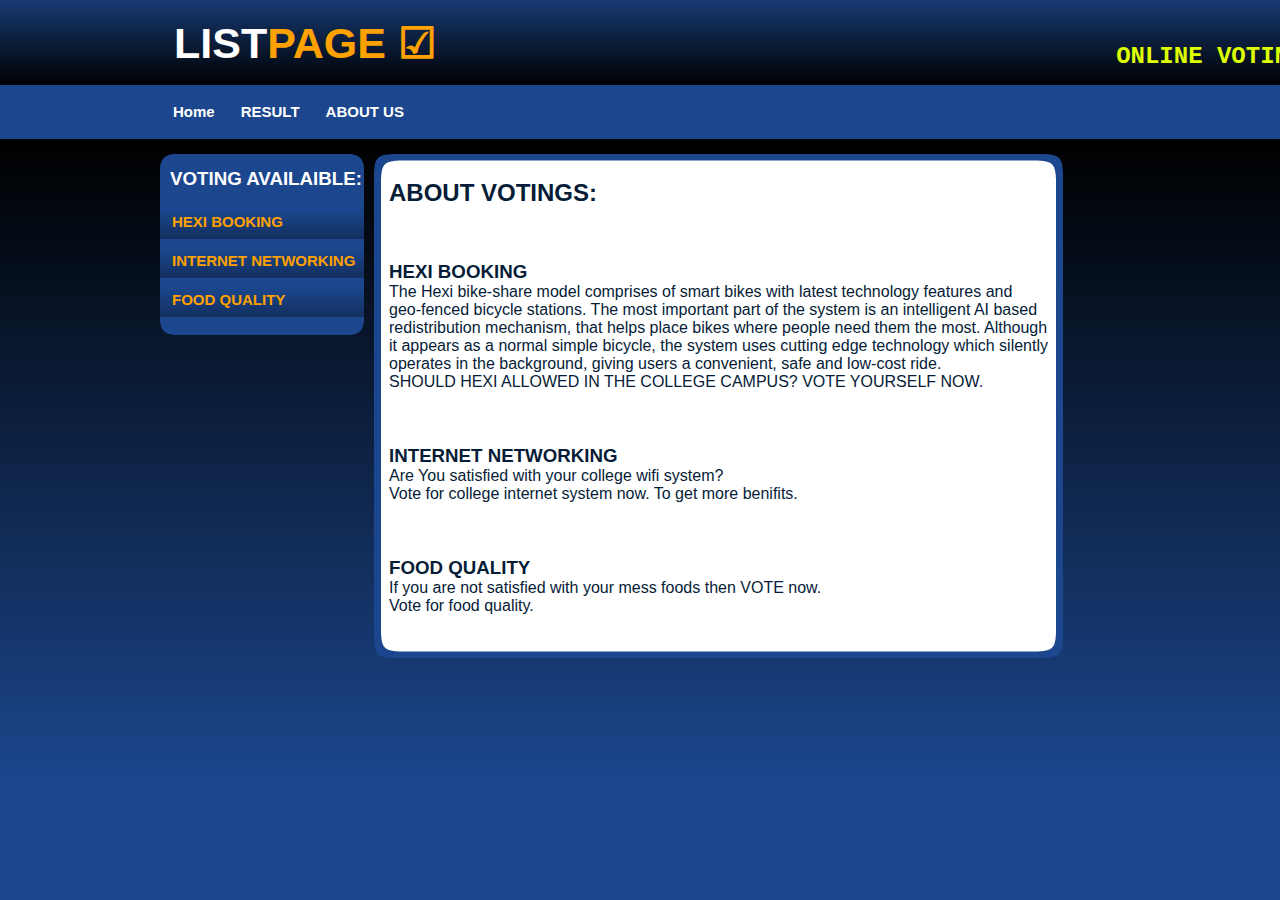
<file: index.html>
<!DOCTYPE html>
<html>
<head>
	<link rel="icon" type="image/gif/png" href="logo.png">
<meta http-equiv="Content-Type" content="text/html; charset=utf-8" />
<link rel="stylesheet" type="text/css" href="style.css" />
	
<title>ONLINE VOTING SYSTEM</title>
</head>

<body>
<div id="container">
		<div id="header">
        	<h1>LIST<span class="off">PAGE &#9745;</span></h1>
            <h2>ONLINE VOTING SYSYTEM &#9974;</h2>
        </div>

        <div id="menu">
        	<ul>
            	<li class="menuitem"><a href="html.html">Home</a></li>
                <li class="menuitem"><a href="result.html">RESULT </a></li>
                <li class="menuitem"><a href="about_us.html">ABOUT US</a></li>
            </ul>
        </div>

        <div id="leftmenu">

        <div id="leftmenu_top"></div>

				<div id="leftmenu_main">

                <h3>VOTING AVAILAIBLE:</h3>

                <ul>
                    <li><a href="hexi.html">HEXI BOOKING</a></li>
                    <li><a href="net.html">INTERNET NETWORKING</a></li>
                    <li><a href="food.html">FOOD QUALITY</a></li>

                </ul>
</div>
              <div id="leftmenu_bottom"></div>
        </div>
		<div id="content">
        <div id="content_top"></div>
        <div id="content_main">
        	<h2>ABOUT VOTINGS:</h2>
        	<p>&nbsp;</p>
           	<p>&nbsp;</p>
						<p>&nbsp;</p>
       	  <h3>HEXI BOOKING</h3>
        	<p>The Hexi bike-share model comprises of smart bikes with latest technology features and geo-fenced bicycle stations. The most important part of the system is an intelligent AI based redistribution mechanism, that helps place bikes where people need them the most. Although it appears as a normal simple bicycle, the system uses cutting edge technology which silently operates in the background, giving users a convenient, safe and low-cost ride.</p>
					<p>SHOULD HEXI ALLOWED IN THE COLLEGE CAMPUS? VOTE YOURSELF NOW.</p>
					<p>&nbsp;</p>
					<p>&nbsp;</p>
					<p>&nbsp;</p>
					<h3>INTERNET NETWORKING</h3>
        	<p>Are You satisfied with your college wifi system?
						<p>Vote for college internet system now.
					To get more benifits.</p>
        	<p>&nbsp;</p>
					<p>&nbsp;</p>
					<p>&nbsp;</p>
        	<h3>FOOD QUALITY</h3>
            <p>If you are not satisfied with your mess foods then VOTE now.</p>
						<p>Vote for food quality.</p>
<p>&nbsp;</p>

</div>
        <div id="content_bottom"></div>

      </div>
   </div>
</body>
</html>
</file>
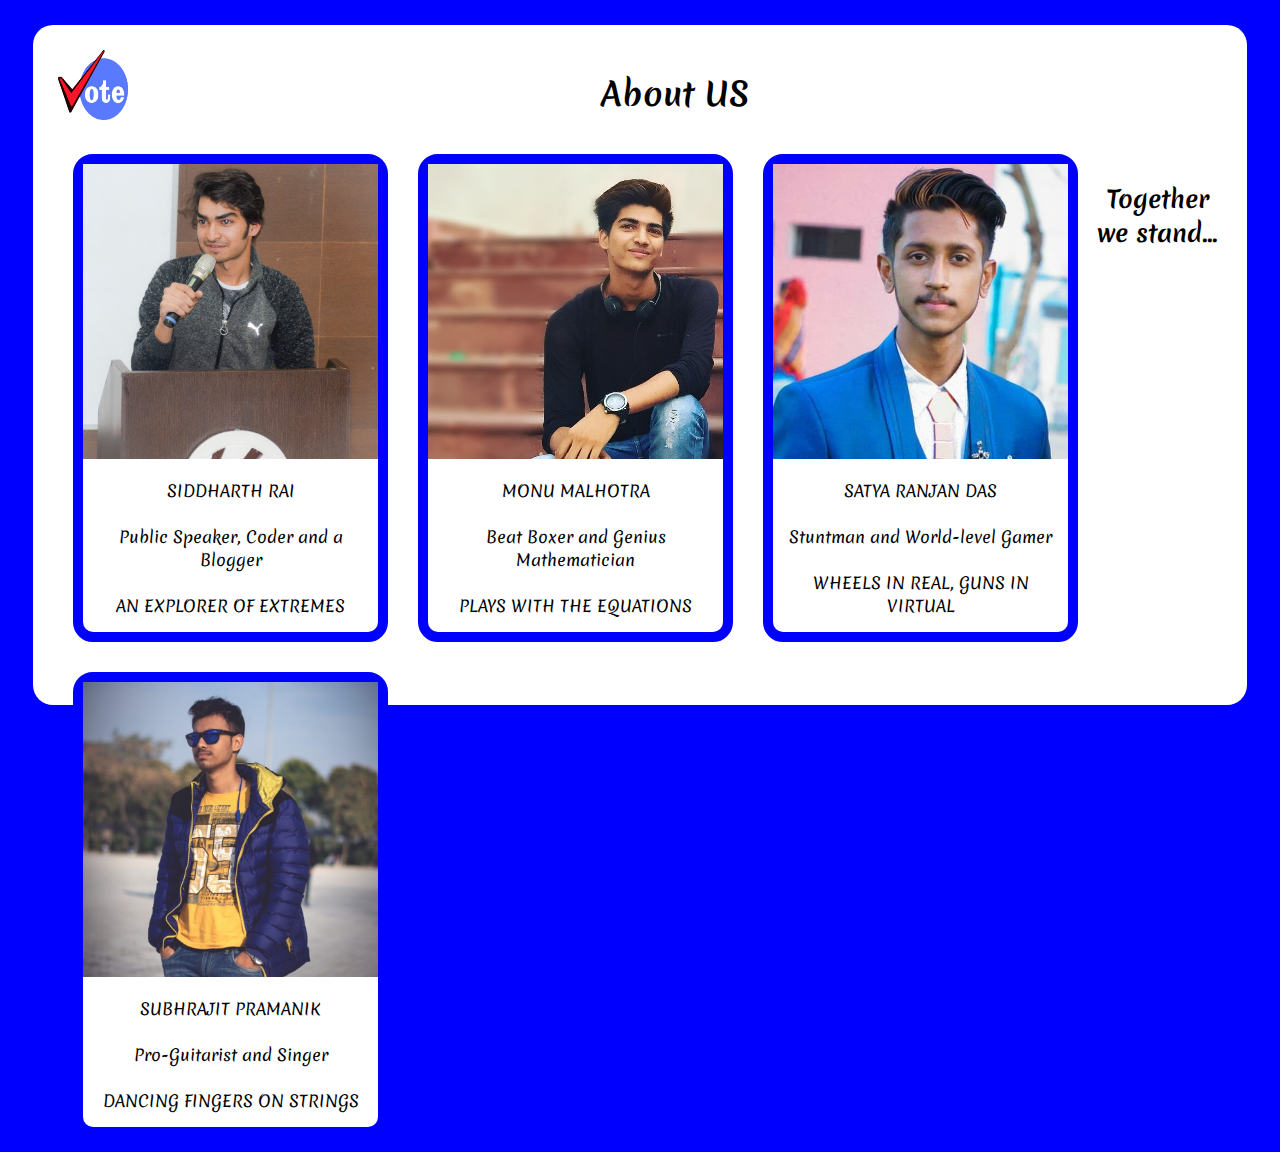
<file: about_us.html>
<!DOCTYPE html>
<html lang="en" dir="ltr">
  <head>
    <meta charset="utf-8">
    <link rel="icon" type="image/gif/png" href="logo.png">
    <link href="http://fonts.googleapis.com/css?family=Merienda" rel="stylesheet">
    <title>About our Team</title>
    <style media="screen">
    body{
      background-color: blue;
    }
    .i1{
      width: 70px;
      height: 70px;
      float: left;
    }
    .all{
      font-family: 'Merienda', cursive;
      margin: 25px;
      padding: 25px;
      border-radius: 20px;
      background-color: white;
      height: 630px;
    }
    div.gallery {
  margin: 15px;
  border: 10px solid blue;
  border-radius: 20px;
  float: left;
  width: 295px;
  background-color: white;
}

div.gallery:hover {
  border: 10px solid red;
}

div.gallery img {
  width: 100%;
  height: auto;
}

div.desc {
  padding: 15px;
  text-align: center;
}
</style>
  </head>
  <body>
    <div class="all">
      <a href="html.html">
      <img src="logo.png" width="70px" height="70px" class="i1"></a>
    <center><h1>About US</h1></center>
    <div class="gallery">
    <img src="sidd.jpg" width="600" height="400">
  </a>
  <div class="desc">SIDDHARTH RAI <br> <br> Public Speaker, Coder and a Blogger <br><br>AN EXPLORER OF EXTREMES
  </div>
</div>

<div class="gallery">
    <img src="kunal.jpg"  width="600" height="400">
  </a>
  <div class="desc"> MONU MALHOTRA <br><br> Beat Boxer and Genius Mathematician <br><br> PLAYS WITH THE EQUATIONS
  </div>
</div>

<div class="gallery">
    <img src="satya.jpeg" width="600" height="400">
  </a>
  <div class="desc">SATYA RANJAN DAS <br><br>Stuntman and World-level Gamer <br><br> WHEELS IN REAL, GUNS IN VIRTUAL
  </div>
</div>

<div class="gallery">
    <img src="subhrajit.jpeg"  width="600" height="400">
  <div class="desc">SUBHRAJIT PRAMANIK <br><br> Pro-Guitarist and Singer <br><br> DANCING FINGERS ON STRINGS
  </div>
</div>
<br>
<center> <h2>Together we stand...</h2> </center>
  </div>

  </body>
</html>
</file>
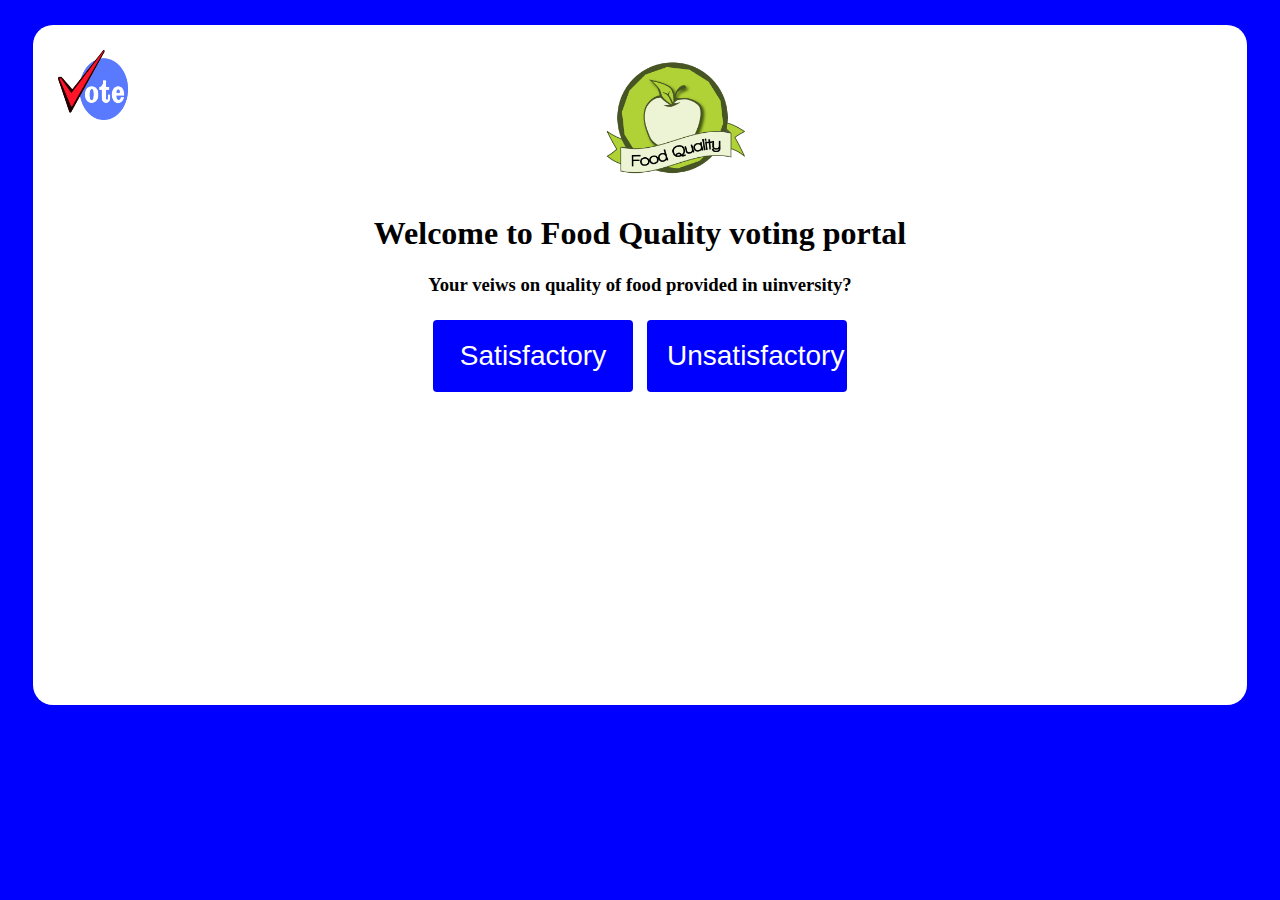
<file: food.html>
<!DOCTYPE html>
<html lang="en" dir="ltr">
  <head>
    <meta charset="utf-8">
    <title></title>
    <style media="screen">
    body{
      background-color: blue;
    }
    .all{
      text-align: center;
      font-family: 'Merienda', cursive;
      margin: 25px;
      padding: 25px;
      border-radius: 20px;
      background-color: white;
      height: 630px;
    }

    .button {
display: inline-block;
border-radius: 4px;
background-color: blue;
border: none;
color: #FFFFFF;
text-align: center;
font-size: 28px;
padding: 20px;
width: 200px;
transition: all 0.5s;
cursor: pointer;
margin: 5px;
}
.i1{
  width: 70px;
  height: 70px;
  float: left;
}
.i2{
  border-radius: 5px;
  width: 140px;
  height: 140px;
}
#alert{
  font-size: 30px;
  color: red;
}
    </style>
  </head>
  <body>
    <div class="all">
      <a href="html.html">
      <img src="logo.png" width="70px" height="70px" class="i1"></a>
      <img src="food.png" class="i2">
      <h1>Welcome to Food Quality voting portal</h1>
      <h3>Your veiws on quality of food provided in uinversity?</h3>
      <button class="button" style="vertical-align:middle" onclick="yep()"><span>Satisfactory</span></button>
      <button class="button" style="vertical-align:middle" style="float:right" onclick="nop()" ><span>Unsatisfactory</span></button>
      <script src="myscripts.js"></script>
      <p id="alert"></p>
    </div>
  </body>
</html>
</file>
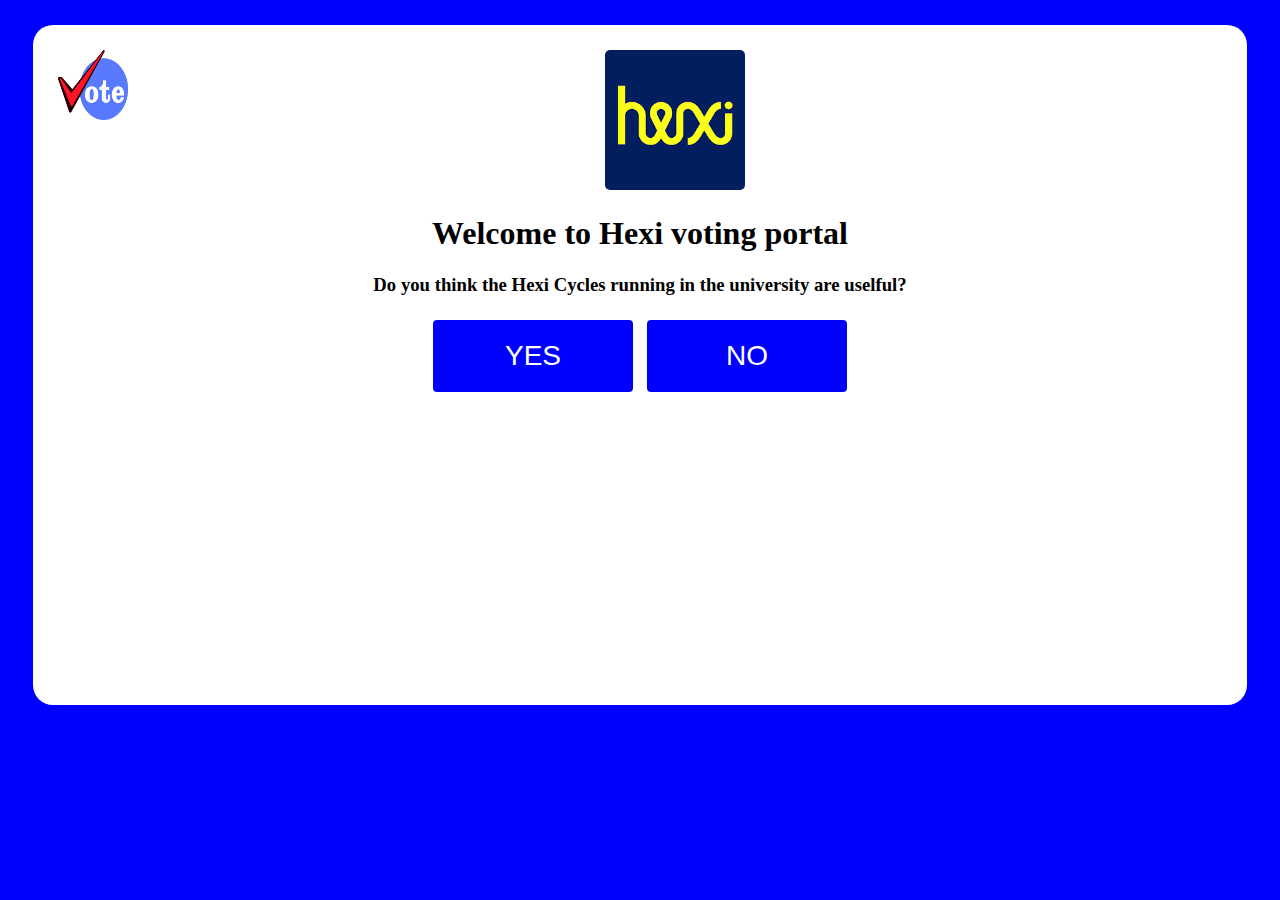
<file: hexi.html>
<!DOCTYPE html>
<html lang="en" dir="ltr">
  <head>
    <meta charset="utf-8">
    <title></title>
    <style media="screen">
    body{
      background-color: blue;
    }
    .all{
      text-align: center;
      font-family: 'Merienda', cursive;
      margin: 25px;
      padding: 25px;
      border-radius: 20px;
      background-color: white;
      height: 630px;
    }

    .button {
display: inline-block;
border-radius: 4px;
background-color: blue;
border: none;
color: #FFFFFF;
text-align: center;
font-size: 28px;
padding: 20px;
width: 200px;
transition: all 0.5s;
cursor: pointer;
margin: 5px;
}
.i1{
  width: 70px;
  height: 70px;
  float: left;
}
.i2{
  border-radius: 5px;
  width: 140px;
  height: 140px;
}
#alert{
  font-size: 30px;
  color: red;
}
    </style>
  </head>
  <body>
    <div class="all">
      <a href="html.html">
      <img src="logo.png" width="70px" height="70px" class="i1"></a>
      <img src="hexi.png" class="i2">
      <h1>Welcome to Hexi voting portal</h1>
      <h3>Do you think the Hexi Cycles running in the university are uselful?</h3>
      <button class="button" style="vertical-align:middle" onclick="yep()"><span>YES</span></button>
      <button class="button" style="vertical-align:middle" style="float:right" onclick="nop()" ><span>NO</span></button>
      <script src="myscripts.js"></script>
      <p id="alert"></p>
    </div>
  </body>
</html>
</file>
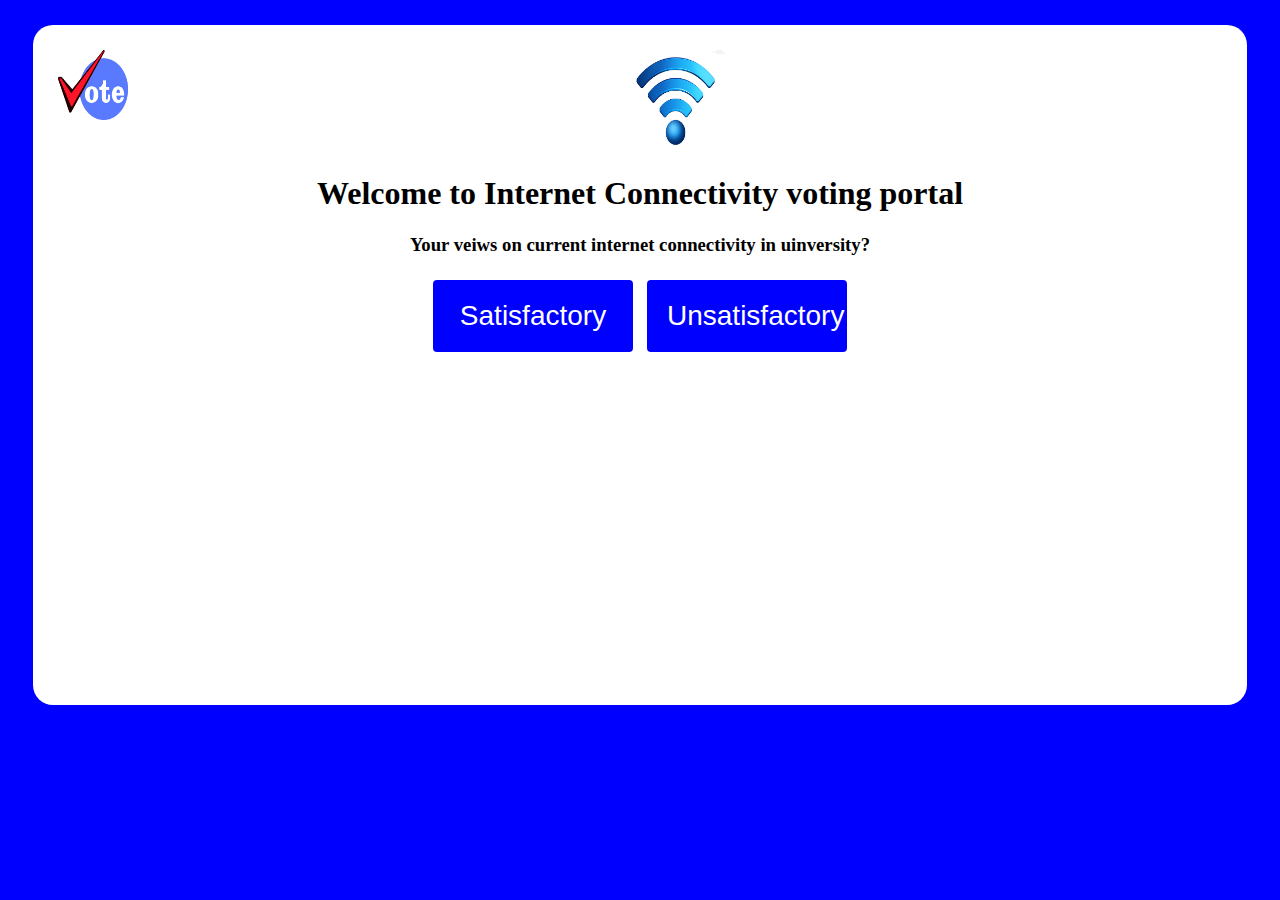
<file: net.html>
<!DOCTYPE html>
<html lang="en" dir="ltr">
  <head>
    <meta charset="utf-8">
    <title></title>
    <style media="screen">
    body{
      background-color: blue;
    }
    .all{
      text-align: center;
      font-family: 'Merienda', cursive;
      margin: 25px;
      padding: 25px;
      border-radius: 20px;
      background-color: white;
      height: 630px;
    }

    .button {
display: inline-block;
border-radius: 4px;
background-color: blue;
border: none;
color: #FFFFFF;
text-align: center;
font-size: 28px;
padding: 20px;
width: 200px;
transition: all 0.5s;
cursor: pointer;
margin: 5px;
}
.i1{
  width: 70px;
  height: 70px;
  float: left;
}
.i2{
  border-radius: 5px;
  width: 100px;
  height: 100px;
}
#alert{
  font-size: 30px;
  color: red;
}
    </style>
  </head>
  <body>
    <div class="all">
      <a href="html.html">
      <img src="logo.png" width="70px" height="70px" class="i1"></a>
      <img src="net.png" class="i2">
      <h1>Welcome to Internet Connectivity voting portal</h1>
      <h3>Your veiws on current internet connectivity in uinversity?</h3>
      <button class="button" style="vertical-align:middle" onclick="yep()"><span>Satisfactory</span></button>
      <button class="button" style="vertical-align:middle" style="float:right" onclick="nop()" ><span>Unsatisfactory</span></button>
      <script src="myscripts.js"></script>
      <p id="alert"></p>
    </div>
  </body>
</html>
</file>
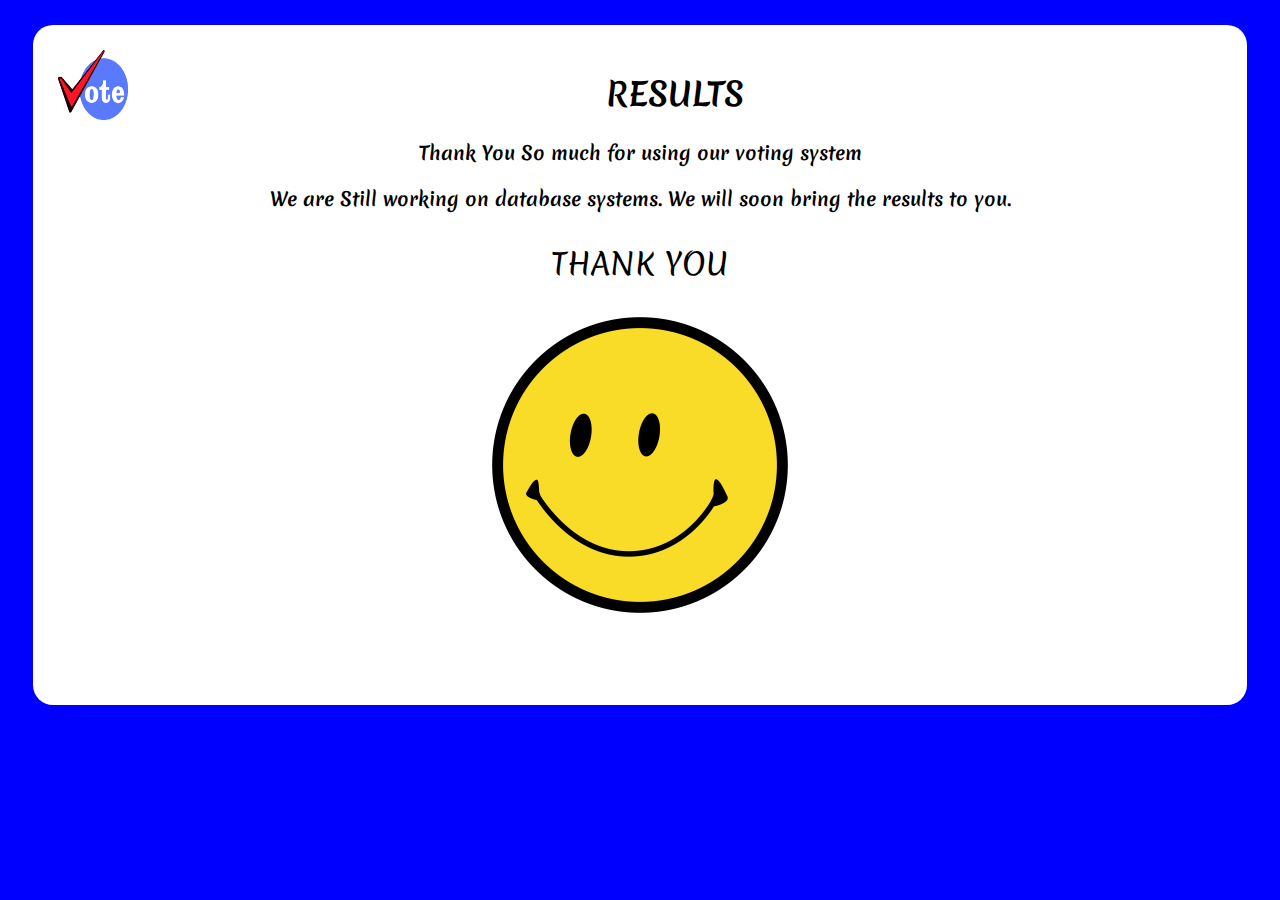
<file: result.html>
<!DOCTYPE html>
<html lang="en" dir="ltr">
  <head>
    <meta charset="utf-8">
    <link href="https://fonts.googleapis.com/css?family=Merienda" rel="stylesheet">
    <link rel="icon" type="image/gif/png" href="logo.png">
    <title>Results Awaited</title>
    <style media="screen">
    body{
      background-color: blue;
    }
    .all{
      text-align: center;
      font-family: 'Merienda', cursive;
      margin: 25px;
      padding: 25px;
      border-radius: 20px;
      background-color: white;
      height: 630px;
    }
.i1{
  width: 70px;
  height: 70px;
  float: left;
}

    </style>
  </head>
  <body>
    <div class="all">
      <a href="html.html">
      <img src="logo.png" width="70px" height="70px" class="i1"></a>
      <h1>RESULTS</h1>
      <h3>Thank You So much for using our voting system</h3>
      <h3>We are Still working on database systems. We will soon bring the results to you.</h3>
      <p style="font-size:30px">THANK YOU</p>
      <img src="smile.png" height="300px" width="300px">

    </div>
  </body>
</html>
</file>
<file: style.css>
body {
	margin: 0;
	padding: 0;
	text-align: left;
	font: 12px Arial, Helvetica, sans-serif;
	font-size: 16px;
	color: #061C37;
	background: #EEEFE4;
	background-image:url(background.png);
	background-repeat:repeat-x;
}
*
{
  margin: 0 auto 0 auto;
 text-align:left;}

#container
{
  display: block;
  height:auto;
  position: relative;
  width: 960px;
}


#header
{
height:85px;
width:960px;
}

#header h1
{
	position:absolute;
text-align:left;
color:#FFFFFF;
font-size:43px;
color:#FFF;
left:14px;
top:18px;
}


#header h2
{
font-family:monospace;
position:absolute;
text-align:right;
color:#ddff00;
left:490px;
top:43px;
width:800px;
}

#mainpic
{
background-image:url(main.jpg);
background-repeat:no-repeat;
width:900px;
height:354px;
}



.off
{
color:#ffa100;
}


#menu
{
display:block;
float:left;
clear:both;
width:960px;
height:54px;
float:left;
clear:both;
}

#leftmenu
{
margin-top:15px;
width:204px;
float:left;
}

#leftmenu_top
{
width:204px;
height:14px;
background-image:url(leftmenu_top.png);
}
#leftmenu_bottom
{
width:204px;
height:14px;
background-image:url(leftmenu_bottom.png);
}
#leftmenu_main
{
width:204px;
height:auto;
background-color:#1C478E;
}

#leftmenu_main ul
{
list-style: none;
padding: 0px;
width:204px;
}


#leftmenu_main h3
{
list-style: none;
padding: 0px;
width:204px;
color:#FFFFFF;
padding-left:10px;
padding-bottom:14px;
}

#leftmenu_main ul li
{
list-style: none;
padding: 0px;
width:204px;
text-align:left;
}

#leftmenu_main ul li a, #leftmenu_main ul li a:visited
{
	display:block;
list-style: none;
padding: 0px;
width:192px;
padding-left:12px;
padding-top:4px;
height:30px;
text-align:left;
background-image:url(leftmenu_link.png);
background-repeat:repeat-x;
margin-top:5px;
color:#ffa100;
text-decoration:none;
font-size:15px;
font-weight:bold;
}

#leftmenu_main ul li a:hover
{
color:#42f4a1;


}




#content
{
display:block;
float:left;
width:689px;
height:auto;
padding-left:10px;
padding-top:15px;
padding-right:10px;
padding-bottom:5px;
}


#content_top
{
	background-image:url(main_top.png);
	background-repeat:no-repeat;
	width:689px;
	height:25px;
}

#content_main
{
background-image:url(main_back.png);
background-repeat:repeat-y;
width:659px;
padding-left:15px;
padding-right:15px;
}

#content_bottom
{
background-image:url(main_bottom.png);
background-repeat:no-repeat;
width:689px;
height:25px;
}








#footer
{
width:inherit;
height:auto;
}

#footer h3 a,#footer h3 a:visited
{
display:inline;
text-align:center;
font-size:12px;
text-decoration:none;
color:#7198E1;
}


#menu ul {
	list-style: none;
	padding: 0px;
	margin-left:auto;
	width:960px;
}

#menu li {
	list-style: none;
	padding: 0px;
	display: inline;

}

#menu a {
	float: left;
	height: 36px;
	display: block;
	text-align: center;
	text-decoration: none;
	color: #ffffff;
	font-weight: bold;
	padding-top: 18px;
	font-size: 15px;
	padding-left:13px;
	padding-right:13px;

}

#menu a:hover{
	color:#86AEF9;
	background-image:url(linkbackground.jpg);
	background-repeat:repeat-x;
}

#content p
{

}


html, body {
text-align: center;
}
p {text-align: left;}
</file>
